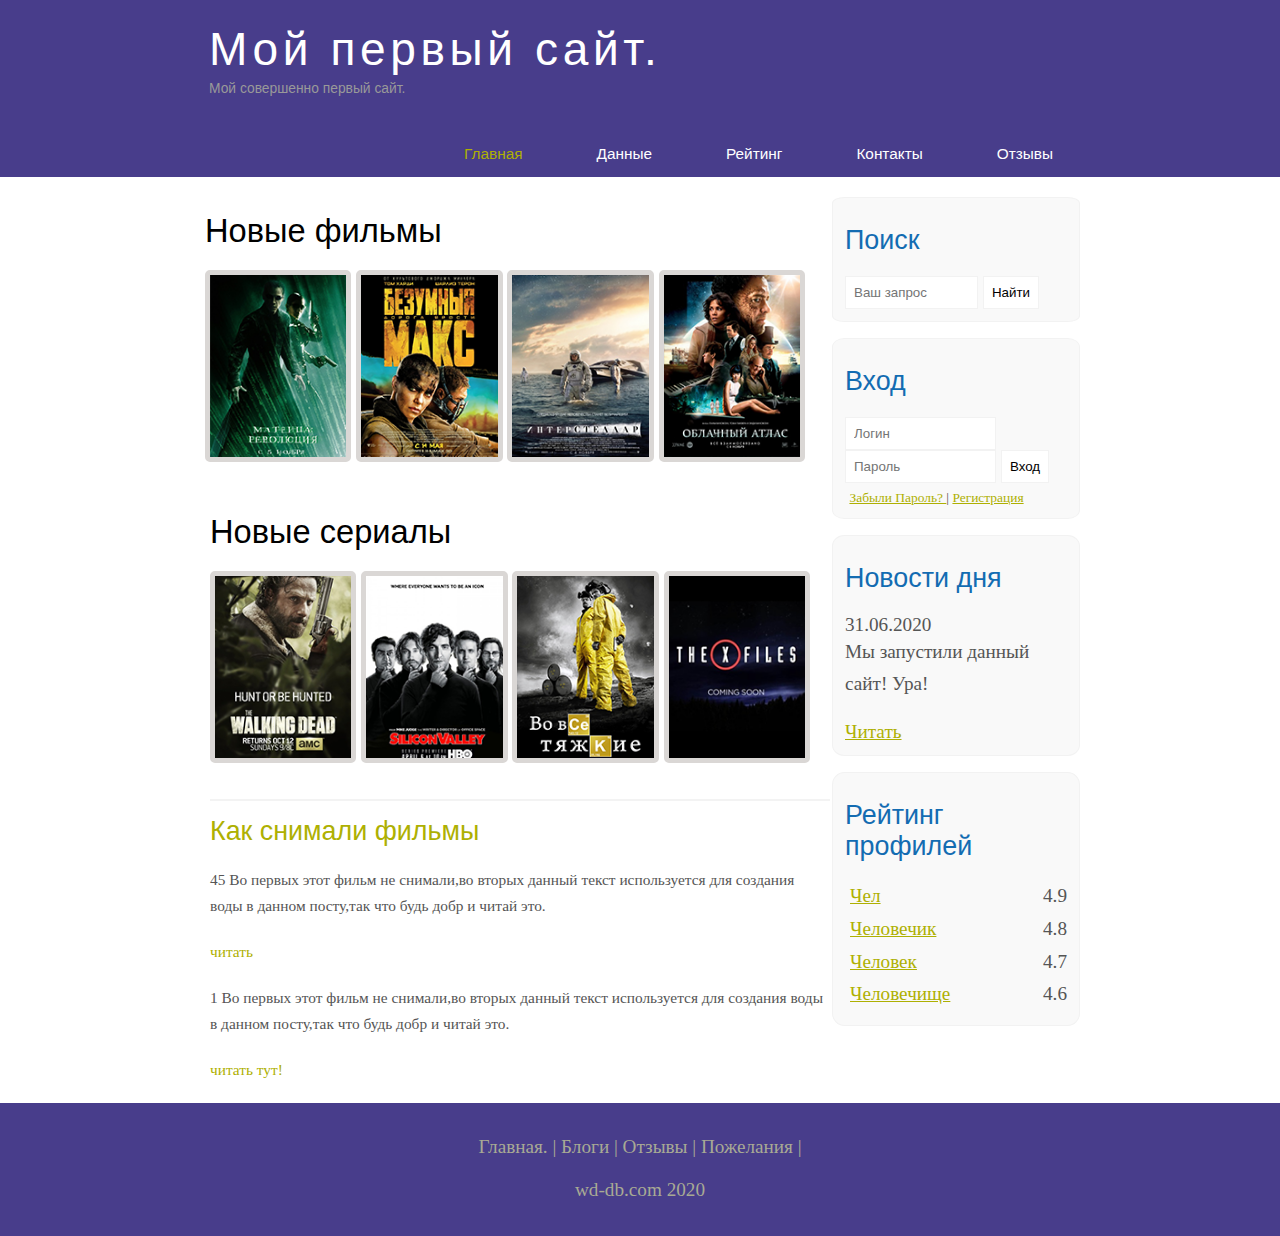
<file: index.html>
<!DOCTYPE html>
<html lange="ru">

<head>
  <meta charset="utf-8" />
  <meta name="viewport" content="width=device-width, initial-scale=1.0" />
  <meta http-equiv="X-UA-Compatible" content="IE=edge" />
  <title></title>
  <meta name="description" content="Мой первый сайт" />
  <meta name="keywords" content="урок,lesson" />
  <link rel="stylesheet" href="Assets/css/style.css" />
</head>

<body>
  <div class="main">
    <div class="header">
      <div class="logo">
        <div class="logo_text">
          <h1>
            <a href="/">
              Мой первый сайт.
            </a>
          </h1>
          <h2>
            Мой совершенно первый сайт.
          </h2>
        </div>
      </div>
      <div class="menubar">
        <ul class="menu">
          <li class="selected">
            <a href="index.html">
              Главная
            </a>
          </li>
          <li>
            <a href="films.html">
              Данные
            </a>
          </li>
          <li>
            <a href="rating.html">
              Рейтинг
            </a>
          </li>
          <li>
            <a href="contact.html">
              Контакты
            </a>
          </li>
          <li>
            <a href="contact.html">
              Отзывы
            </a>
          </li>
        </ul>
      </div>
    </div>
    <div class="site_content">
      <div class="sidebar_container">
        <div class="sidebar">
          <h2>
            Поиск
          </h2>
          <form method="post" action="#" id="search_form">
            <input type="search" name="search_field" placeholder="Ваш запрос" />
            <input type="submit" class="btn" value="Найти" />
          </form>
        </div>

        <div class="sidebar">
          <h2>
            Вход
          </h2>
          <form method="post" action="#" id="login">
            <input type="text" name="login_field" placeholder="Логин" />
            <input type="password" name="passpord_field" placeholder="Пароль" />
            <input type="submit" class="btn" value="Вход" />
            <div class="lables_passreg_text">
              <span>
                <a href="*">
                  Забыли Пароль?
                </a>
              </span>
              |
              <span>
                <a href="*">
                  Регистрация
                </a>
              </span>
            </div>
          </form>
        </div>
        <div class="sidebar">
          <h2>
            Новости дня
          </h2>
          <span>
            31.06.2020
          </span>
          <p>
            Мы запустили данный сайт! Ура!
          </p>
          <a href="#">
            Читать
          </a>
        </div>
        <div class="sidebar">
          <h2>
            Рейтинг профилей
          </h2>
          <ul>
            <li>
              <a href="#">
                Чел
              </a>
              <span class="rating_sidebar">
                4.9
              </span>
            </li>
            <li>
              <a href="#">
                Человечик
              </a>
              <span class="rating_sidebar">
                4.8
              </span>
            </li>
            <li>
              <a href="#">
                Человек
              </a>
              <span class="rating_sidebar">
                4.7
              </span>
            </li>
            <li>
              <a href="#">
                Человечище
              </a>
              <span class="rating_sidebar">
                4.6
              </span>
            </li>
          </ul>
        </div>
      </div>
      <div class="content">
        <h1>
          Новые фильмы
        </h1>
        <div class="films_block">
          <a href="#">
            <img src="Assets/img/matrix.png" />
          </a>
          <a href="#">
            <img src="Assets/img/max.png" />
          </a>
          <a href="show.html">
            <img src="Assets/img/inter.png" />
          </a>
          <a href="#">
            <img src="Assets/img/cloud.png" />
          </a>
        </div>
        <div class="content">
          <h1>
            Новые сериалы
          </h1>
          <div class="films_block">
            <a href="#">
              <img src="Assets/img/dead.png" />
            </a>
            <a href="#">
              <img src="Assets/img/silicon.png" />
            </a>
            <a href="#">
              <img src="Assets/img/breakingbad.png" />
            </a>
            <a href="#">
              <img src="Assets/img/xfiles.png" />
            </a>
          </div>
          <div class="posts">
            <hr />
            <h2>
              <a href="#">
                Как снимали фильмы
              </a>
            </h2>
            <div class="posts_content">
              <p>
                45 Во первых этот фильм не снимали,во вторых данный текст
                используется для создания воды в данном посту,так что будь
                добр и читай это.
              </p>

              <p>
                <a href="#">
                  читать
                </a>
              </p>
              <p>
                1 Во первых этот фильм не снимали,во вторых данный текст
                используется для создания воды в данном посту,так что будь
                добр и читай это.
              </p>

              <p>
                <a href="#">
                  читать тут!
                </a>
              </p>
            </div>
          </div>
        </div>
      </div>
    </div>

    <div class="footer">
      <p>
        <a href="index.html">
          Главная.
        </a>
        |
        <a href="rating.html">
          Блоги
        </a>
        |
        <a href="contact.html">
          Отзывы
        </a>
        |
        <a href="contact.html">
          Пожелания
        </a>
        |
      </p>
      <p>
        wd-db.com 2020
      </p>
    </div>
  </div>

  <script src="js/js.js"></script>
</body>

</html>
</file>
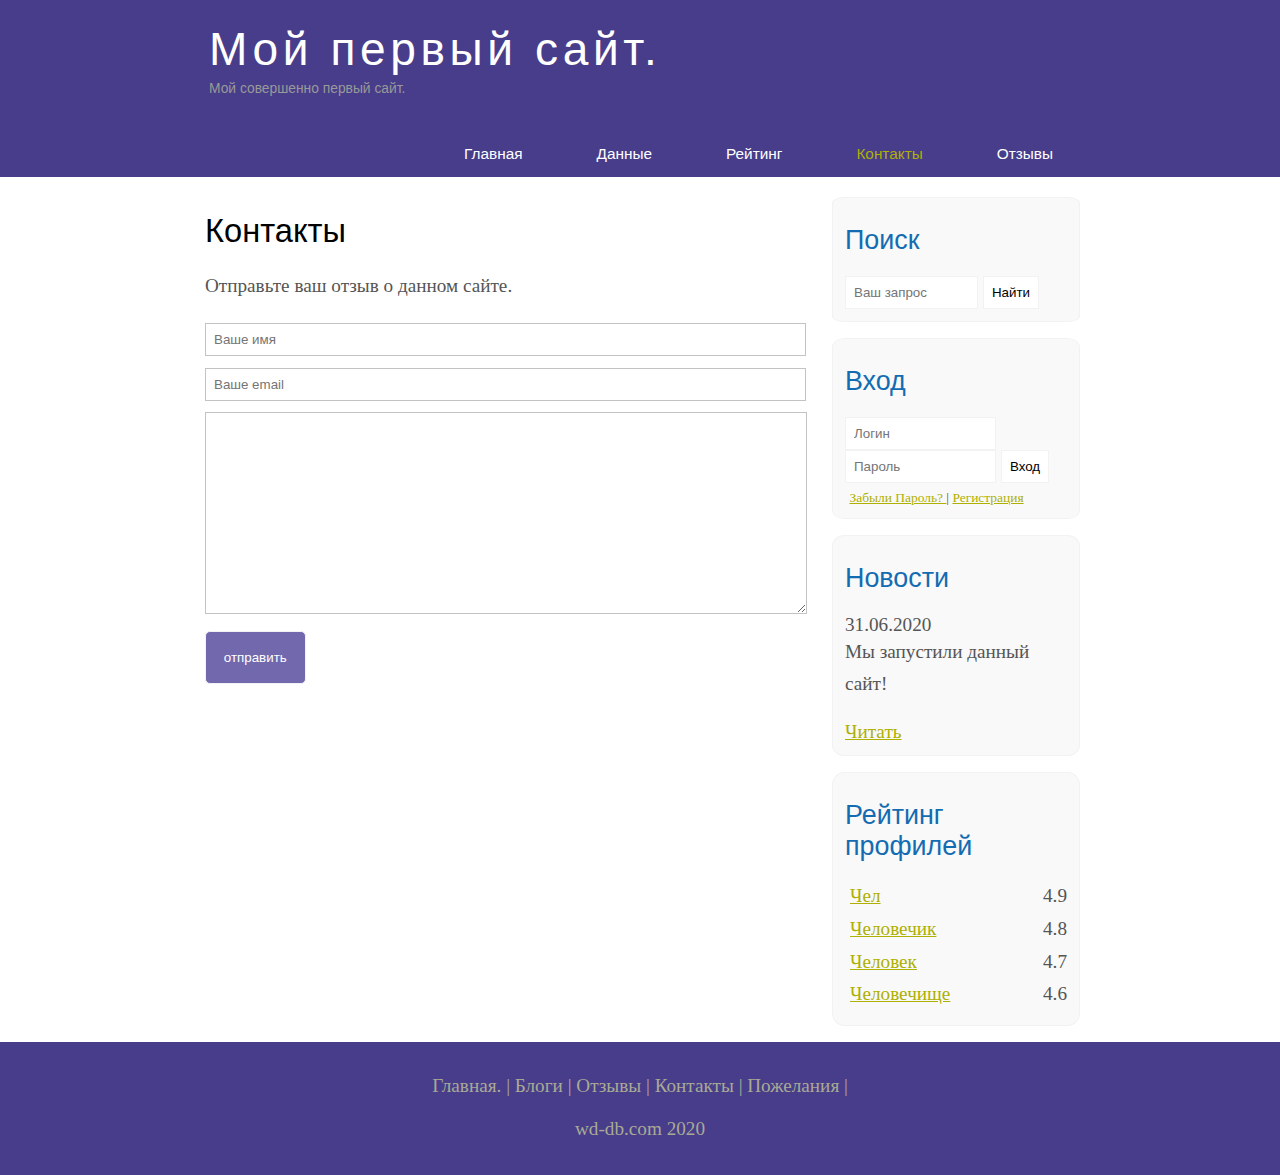
<file: contact.html>
<!DOCTYPE html>
<html lange="ru">
    <head>
        <meta charset="utf-8">
        <meta name="viewport" content="width=device-width, initial-scale=1.0">
        <meta http-equiv="X-UA-Compatible" content="IE=edge">
        <title></title>
        <meta name="description" content="Мой первый сайт">
        <meta name="keywords" content="урок,lesson">
        <link rel="stylesheet" href="Assets/css/style.css">
    </head>
    <body>
        <div class="main">

            <div class="header">

                <div class="logo">
                   
                    <div class="logo_text">

                        <h1>
                            <a href="index.html">
                                Мой первый сайт.
                            </a>
                        </h1>               
                        <h2>
                            Мой совершенно первый сайт.
                        </h2>
                    </div>

                </div>
                <div class="menubar">
                    
                    <ul class="menu">
                        
                        <li>
                            <a href="index.html">
                                Главная
                            </a>
                        </li>
                        <li>
                            <a href="films.html">
                                Данные
                            </a>
                        </li>
                        <li>
                            <a href="rating.html">
                                Рейтинг
                            </a>
                        </li>
                        <li class="selected">
                            <a href="contact.html">
                                Контакты
                            </a>
                        </li>
                        <li>
                            <a href="show.html">
                                Отзывы
                            </a>
                        </li>
                    </ul>

                </div>
            </div>
                <div class="site_content">
                    
                    
                    <div class="sidebar_container">

                        <div class="sidebar">
                            <h2>
                                Поиск
                            </h2>
                            <form method="post" action="#" id="search_form">
                             
                                <input type="search" name="search_field" placeholder="Ваш запрос" />
                                <input type="submit" class="btn" value="Найти" />
                            
                            </form>
                        </div>

                        <div class="sidebar">
                            <h2>
                                Вход
                            </h2>
                            <form method="post" action="#" id=login>
                                <input type="text" name="login_field" placeholder="Логин" />
                                <input type="password" name="passpord_field" placeholder="Пароль" />
                                <input type="submit" class="btn" value="Вход" />
                                <div class="lables_passreg_text">
                                    <span>
                                        <a href="*">
                                            Забыли Пароль?
                                        </a>
                                    </span> | 
                                    <span>
                                        <a href="*">
                                            Регистрация
                                        </a>
                                    </span>
                                </div>
                            </form>

                        </div>
                        <div class="sidebar">
                            <h2>
                                Новости
                            </h2>
                            <span>
                                31.06.2020
                            </span>
                            <p>
                                Мы запустили данный сайт!
                            </p>
                            <a href="#">
                                Читать
                            </a>
                        </div>
                        <div class="sidebar">
                            <h2>
                                Рейтинг профилей
                            </h2>
                            <ul>
                                <li>
                                    <a href="#">
                                        Чел
                                    </a>
                                    <span class="rating_sidebar">
                                        4.9
                                    </span>
                                </li>
                                <li>
                                    <a href="#">
                                        Человечик
                                    </a>
                                    <span class="rating_sidebar">
                                        4.8
                                    </span>
                                </li>
                                <li>
                                    <a href="#">
                                        Человек
                                    </a>
                                    <span class="rating_sidebar">
                                        4.7
                                    </span>
                                </li>
                                <li>
                                    <a href="#">
                                        Человечище
                                    </a>
                                    <span class="rating_sidebar">
                                        4.6
                                    </span>
                                </li>
                            </ul>
                        </div>
                    </div>
                    <div class="content">
                       <h1>
                          Контакты
                        </h1>
                        <p>
                            Отправьте ваш отзыв о данном сайте.
                        </p>
                       <div class="send">
                           <form method="post" action="#" id="review">
                               <input type="text" name="review_name" placeholder="Ваше имя">
                               <input type="text" name="review_email" placeholder="Ваше email">
                               <textarea name="review_text"></textarea>
                               <input type="submit"  value="отправить"> 
                           </form>
                       </div>
                    </div>

                </div>

                <div class="footer">
                    <p>
                        <a href="#">
                            Главная.
                        </a> |
                        <a href="#">
                            Блоги
                        </a> |
                        <a href="#">
                            Отзывы
                        </a> |
                        <a href="#">
                            Контакты
                        </a> |
                        <a href="#">
                            Пожелания
                        </a> |
                    </p>
                    <p>
                        wd-db.com 2020
                    </p>
                </div>
        </div>



        <script src="" async defer></script>
    </body>
</html>
</file>
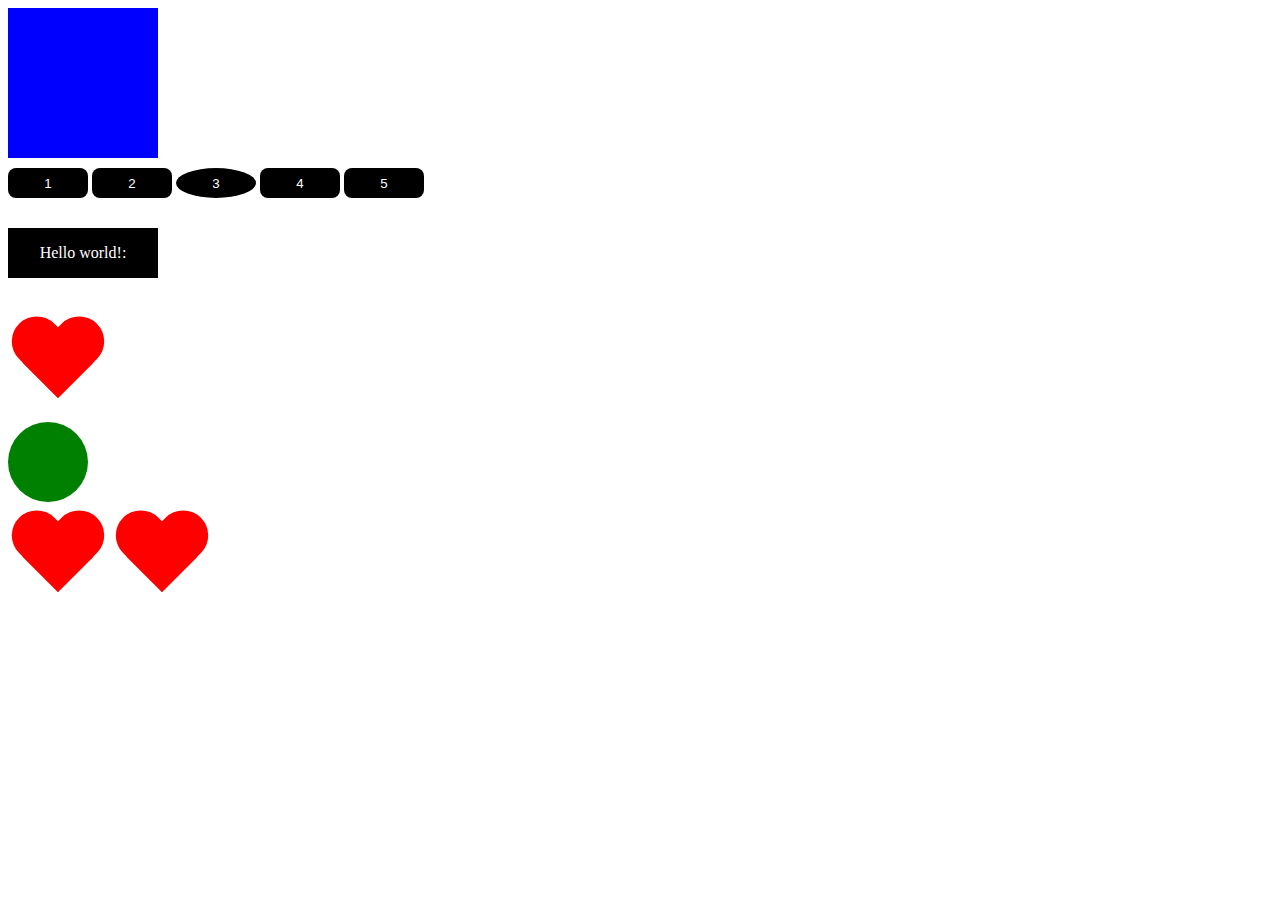
<file: de.html>
<!DOCTYPE html>
<html lang="ru">

<head>
    <meta charset="UTF-8">
    <meta name="viewport" content="width=device-width, initial-scale=1.0">
    <title>Document</title>
    <link rel="stylesheet" href="styles.css">
</head>

<body>
    <div class="box" id="box"></div>
    <button>1</button>
    <button>2</button>
    <button>3</button>
    <button>4</button>
    <button>5</button>

    <div class="circle"> </div>
    <div class="circle"> </div>
    <div class="circle"> </div>

    <div class="wrapper">
        <div class="heart"> </div>
        <div class="heart"> </div>
        <div class="heart"> </div>
        <div class="heart"> </div>

    </div>

    <script src="newscript.js">

    </script>
</body>

</html>
</file>
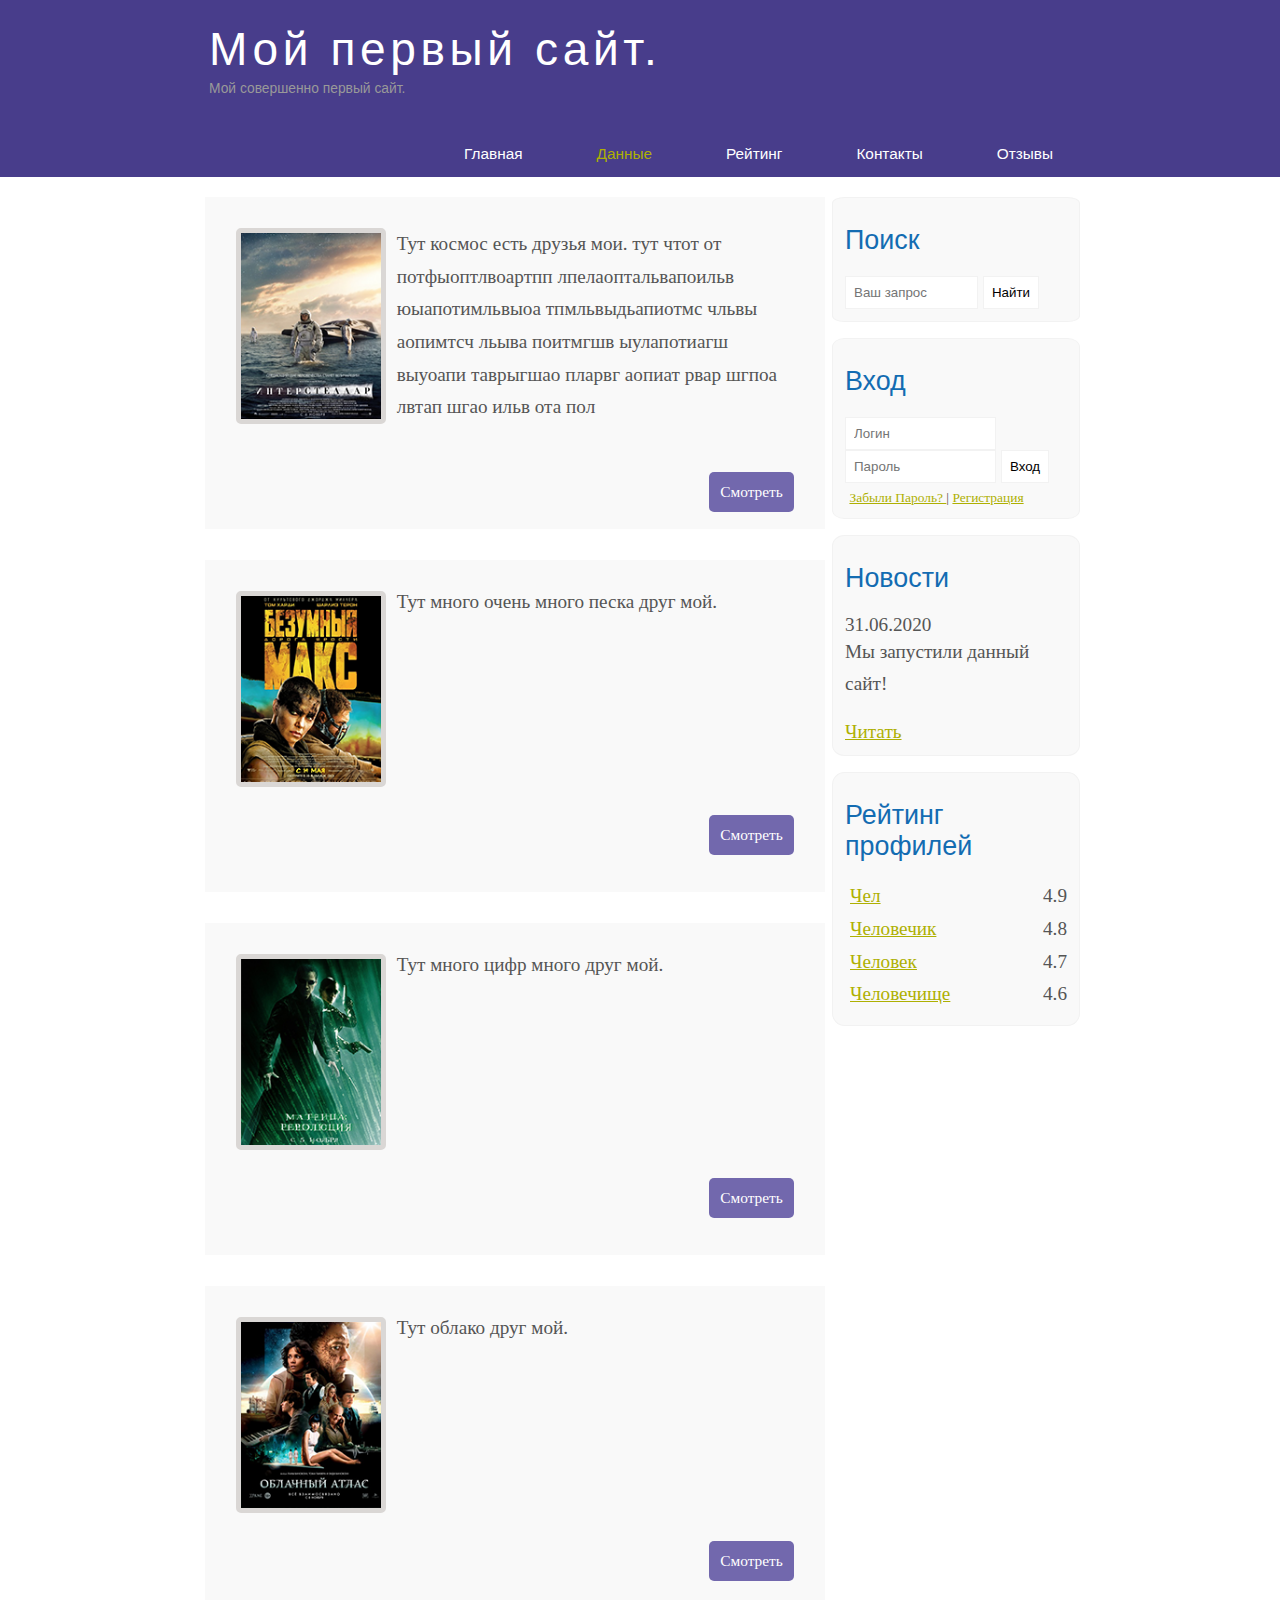
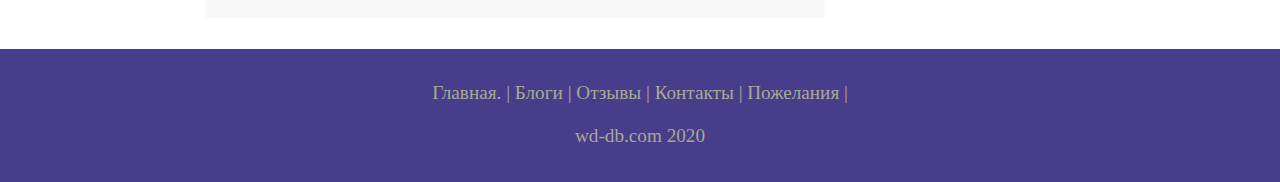
<file: films.html>
<!DOCTYPE html>
<html lange="ru">

<head>
    <meta charset="utf-8">
    <meta name="viewport" content="width=device-width, initial-scale=1.0">
    <meta http-equiv="X-UA-Compatible" content="IE=edge">
    <title></title>
    <meta name="description" content="Мой первый сайт">
    <meta name="keywords" content="урок,lesson">
    <link rel="stylesheet" href="Assets/css/style.css">
</head>

<body>
    <div class="main">

        <div class="header">

            <div class="logo">

                <div class="logo_text">

                    <h1>
                        <a href="index.html">
                            Мой первый сайт.
                        </a>
                    </h1>
                    <h2>
                        Мой совершенно первый сайт.
                    </h2>
                </div>

            </div>
            <div class="menubar">

                <ul class="menu">

                    <li>
                        <a href="index.html">
                            Главная
                        </a>
                    </li>
                    <li class="selected">
                        <a href="films.html">
                            Данные
                        </a>
                    </li>
                    <li>
                        <a href="rating.html">
                            Рейтинг
                        </a>
                    </li>
                    <li>
                        <a href="contact.html">
                            Контакты
                        </a>
                    </li>
                    <li>
                        <a href="contact.html">
                            Отзывы
                        </a>
                    </li>
                </ul>

            </div>
        </div>
        <div class="site_content">


            <div class="sidebar_container">

                <div class="sidebar">
                    <h2>
                        Поиск
                    </h2>
                    <form method="post" action="#" id="search_form">

                        <input type="search" name="search_field" placeholder="Ваш запрос" />
                        <input type="submit" class="btn" value="Найти" />

                    </form>
                </div>

                <div class="sidebar">
                    <h2>
                        Вход
                    </h2>
                    <form method="post" action="#" id=login>
                        <input type="text" name="login_field" placeholder="Логин" />
                        <input type="password" name="passpord_field" placeholder="Пароль" />
                        <input type="submit" class="btn" value="Вход" />
                        <div class="lables_passreg_text">
                            <span>
                                <a href="*">
                                    Забыли Пароль?
                                </a>
                            </span> |
                            <span>
                                <a href="*">
                                    Регистрация
                                </a>
                            </span>
                        </div>
                    </form>

                </div>
                <div class="sidebar">
                    <h2>
                        Новости
                    </h2>
                    <span>
                        31.06.2020
                    </span>
                    <p>
                        Мы запустили данный сайт!
                    </p>
                    <a href="#">
                        Читать
                    </a>
                </div>
                <div class="sidebar">
                    <h2>
                        Рейтинг профилей
                    </h2>
                    <ul>
                        <li>
                            <a href="#">
                                Чел
                            </a>
                            <span class="rating_sidebar">
                                4.9
                            </span>
                        </li>
                        <li>
                            <a href="#">
                                Человечик
                            </a>
                            <span class="rating_sidebar">
                                4.8
                            </span>
                        </li>
                        <li>
                            <a href="#">
                                Человек
                            </a>
                            <span class="rating_sidebar">
                                4.7
                            </span>
                        </li>
                        <li>
                            <a href="#">
                                Человечище
                            </a>
                            <span class="rating_sidebar">
                                4.6
                            </span>
                        </li>
                    </ul>
                </div>
            </div>
            <div class="content">
                <div class="info_film">
                    <img src="Assets/img/inter.png">
                    <p>Тут космос есть друзья мои. тут чтот от потфыоптлвоартпп лпелаоптальвапоильв юыапотимльвыоа
                        тпмльвыдьапиотмс чльвы аопимтсч льыва поитмгшв ыулапотиагш выуоапи таврыгшао пларвг аопиат рвар
                        шгпоа лвтап шгао ильв ота пол</p>
                    <div class="button">
                        <a href="show.html">
                            Смотреть
                        </a>
                    </div>
                </div>
                <div class="info_film">
                    <img src="Assets/img/max.png">
                    Тут много очень много песка друг мой.
                    <div class="button">
                        <a href="#">
                            Смотреть
                        </a>
                    </div>
                </div>
                <div class="info_film">
                    <img src="Assets/img/matrix.png">
                    Тут много цифр много друг мой.
                    <div class="button">
                        <a href="#">
                            Смотреть
                        </a>
                    </div>
                </div>
                <div class="info_film">
                    <img src="Assets/img/cloud.png">
                    Тут облако друг мой.
                    <div class="button">
                        <a href="#">
                            Смотреть
                        </a>
                    </div>
                </div>
            </div>
        </div>

    </div>

    <div class="footer">
        <p>
            <a href="#">
                Главная.
            </a> |
            <a href="#">
                Блоги
            </a> |
            <a href="#">
                Отзывы
            </a> |
            <a href="#">
                Контакты
            </a> |
            <a href="#">
                Пожелания
            </a> |
        </p>
        <p>
            wd-db.com 2020
        </p>
    </div>
    </div>



    <script src="" async defer></script>
</body>

</html>
</file>
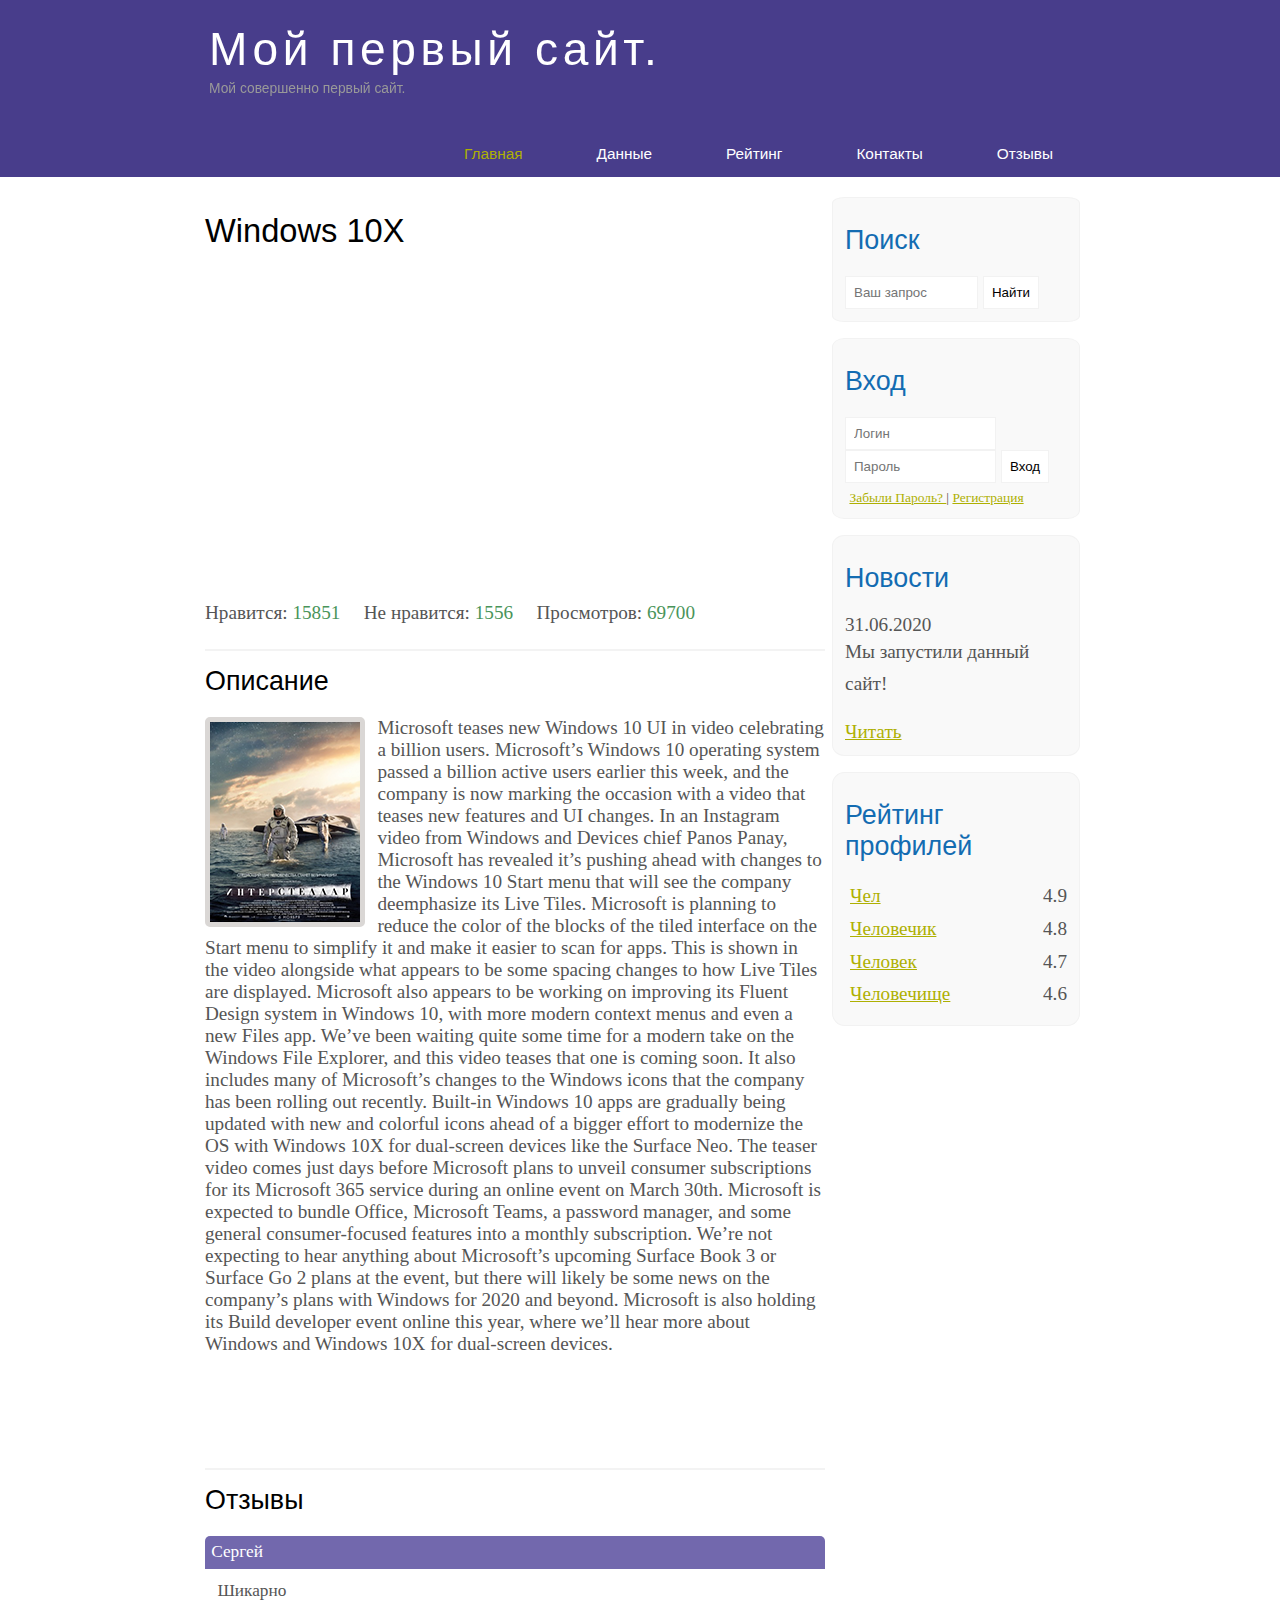
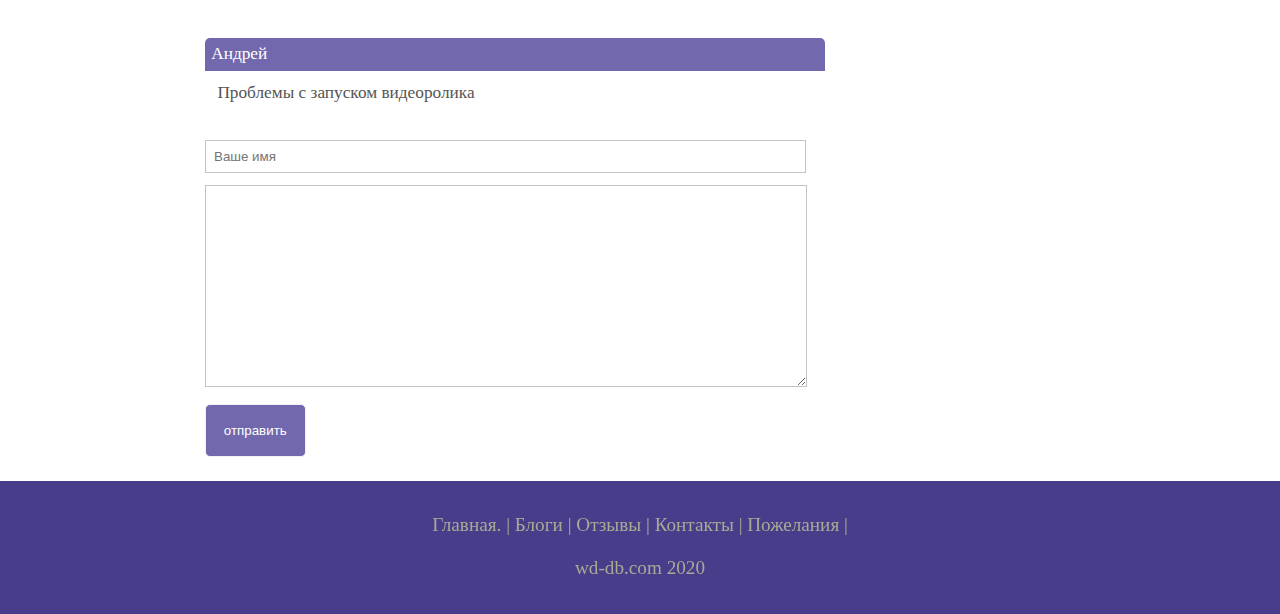
<file: show.html>
<!DOCTYPE html>
<html lange="ru">
    <head>
        <meta charset="utf-8">
        <meta name="viewport" content="width=device-width, initial-scale=1.0">
        <meta http-equiv="X-UA-Compatible" content="IE=edge">
        <title></title>
        <meta name="description" content="Мой первый сайт">
        <meta name="keywords" content="урок,lesson">
        <link rel="stylesheet" href="Assets/css/style.css">
    </head>
    <body>
        <div class="main">

            <div class="header">

                <div class="logo">
                   
                    <div class="logo_text">

                        <h1>
                            <a href="index.html">
                                Мой первый сайт.
                            </a>
                        </h1>               
                        <h2>
                            Мой совершенно первый сайт.
                        </h2>
                    </div>

                </div>
                <div class="menubar">
                    
                    <ul class="menu">
                        
                        <li class="selected">
                            <a href="index.html">
                                Главная
                            </a>
                        </li>
                        <li>
                            <a href="rating.html">
                                Данные
                            </a>
                        </li>
                        <li>
                            <a href="#">
                                Рейтинг
                            </a>
                        </li>
                        <li>
                            <a href="contact.html">
                                Контакты
                            </a>
                        </li>
                        <li>
                            <a href="show.html">
                                Отзывы
                            </a>
                        </li>
                    </ul>

                </div>
            </div>
                <div class="site_content">
                    
                    
                    <div class="sidebar_container">

                        <div class="sidebar">
                            <h2>
                                Поиск
                            </h2>
                            <form method="post" action="#" id="search_form">
                             
                                <input type="search" name="search_field" placeholder="Ваш запрос" />
                                <input type="submit" class="btn" value="Найти" />
                            
                            </form>
                        </div>

                        <div class="sidebar">
                            <h2>
                                Вход
                            </h2>
                            <form method="post" action="#" id=login>
                                <input type="text" name="login_field" placeholder="Логин" />
                                <input type="password" name="passpord_field" placeholder="Пароль" />
                                <input type="submit" class="btn" value="Вход" />
                                <div class="lables_passreg_text">
                                    <span>
                                        <a href="*">
                                            Забыли Пароль?
                                        </a>
                                    </span> | 
                                    <span>
                                        <a href="*">
                                            Регистрация
                                        </a>
                                    </span>
                                </div>
                            </form>

                        </div>
                        <div class="sidebar">
                            <h2>
                                Новости
                            </h2>
                            <span>
                                31.06.2020
                            </span>
                            <p>
                                Мы запустили данный сайт!
                            </p>
                            <a href="#">
                                Читать
                            </a>
                        </div>
                        <div class="sidebar">
                            <h2>
                                Рейтинг профилей
                            </h2>
                            <ul>
                                <li>
                                    <a href="#">
                                        Чел
                                    </a>
                                    <span class="rating_sidebar">
                                        4.9
                                    </span>
                                </li>
                                <li>
                                    <a href="#">
                                        Человечик
                                    </a>
                                    <span class="rating_sidebar">
                                        4.8
                                    </span>
                                </li>
                                <li>
                                    <a href="#">
                                        Человек
                                    </a>
                                    <span class="rating_sidebar">
                                        4.7
                                    </span>
                                </li>
                                <li>
                                    <a href="#">
                                        Человечище
                                    </a>
                                    <span class="rating_sidebar">
                                        4.6
                                    </span>
                                </li>
                            </ul>
                        </div>
                    </div>
                    <div class="content">
                       <h1>
                           Windows 10X
                       </h1>
                       <iframe width="560" height="315" src="https://www.youtube.com/embed/5HBrW0K4Dho" frameborder="0" allow="accelerometer; autoplay; encrypted-media; gyroscope; picture-in-picture" allowfullscreen></iframe>
                       
                       <div class="info_like_dislike">
                             <span class="label">
                           
                                 Нравится: 
                            
                             </span> <span class="value">15851</span>
                            <span class="label">
                            
                                Не нравится: 
                            
                            </span> <span class="value">1556</span>
                            <span class="label">
                          
                                Просмотров: 
                            
                            </span> <span class="value">69700</span>

                       </div>
                       <hr>
                       <h2>
                           Описание
                       </h2>
                       <div class="discription">
                               <img src="Assets/img/inter.png"
                                    <p>
                                         Microsoft teases new Windows 10 UI in video celebrating a billion users.
                                         Microsoft’s Windows 10 operating system passed a billion active users earlier this week, and the company is now marking the occasion with a video that teases new features and UI changes. In an Instagram video from Windows and Devices chief Panos Panay, Microsoft has revealed it’s pushing ahead with changes to the Windows 10 Start menu that will see the company deemphasize its Live Tiles.

                                         Microsoft is planning to reduce the color of the blocks of the tiled interface on the Start menu to simplify it and make it easier to scan for apps. This is shown in the video alongside what appears to be some spacing changes to how Live Tiles are displayed.

                                         Microsoft also appears to be working on improving its Fluent Design system in Windows 10, with more modern context menus and even a new Files app. We’ve been waiting quite some time for a modern take on the Windows File Explorer, and this video teases that one is coming soon.

                                         It also includes many of Microsoft’s changes to the Windows icons that the company has been rolling out recently. Built-in Windows 10 apps are gradually being updated with new and colorful icons ahead of a bigger effort to modernize the OS with Windows 10X for dual-screen devices like the Surface Neo.
                                         The teaser video comes just days before Microsoft plans to unveil consumer subscriptions for its Microsoft 365 service during an online event on March 30th. Microsoft is expected to bundle Office, Microsoft Teams, a password manager, and some general consumer-focused features into a monthly subscription.

                                         We’re not expecting to hear anything about Microsoft’s upcoming Surface Book 3 or Surface Go 2 plans at the event, but there will likely be some news on the company’s plans with Windows for 2020 and beyond. Microsoft is also holding its Build developer event online this year, where we’ll hear more about Windows and Windows 10X for dual-screen devices.
                                    </p>
                       </div>
                       <hr>
                       <h2> Отзывы</h2>
                       <div class="reviews">
                            <div class="review_name">
                                Сергей
                            </div>
                            <div class="review_text">
                                Шикарно
                            </div>
                       </div>
                       <div class="reviews">
                             <div class="review_name">
                                Андрей
                             </div>
                             <div class="review_text">
                                Проблемы с запуском видеоролика
                             </div>
                        </div>
                       <div class="send">
                           <form method="post" action="#" id="review">
                               <input type="text" name="review_name" placeholder="Ваше имя">
                               <textarea name="review_text"></textarea>
                               <input type="submit"  value="отправить"> 
                           </form>
                       </div>
                    </div>

                </div>

                <div class="footer">
                    <p>
                        <a href="#">
                            Главная.
                        </a> |
                        <a href="#">
                            Блоги
                        </a> |
                        <a href="#">
                            Отзывы
                        </a> |
                        <a href="#">
                            Контакты
                        </a> |
                        <a href="#">
                            Пожелания
                        </a> |
                    </p>
                    <p>
                        wd-db.com 2020
                    </p>
                </div>
        </div>



        <script src="" async defer></script>
    </body>
</html>
</file>
<file: Assets/css/style.css>
* {
    margin: 0;
    padding: 0;
}

body {
    font-size: 1.2em;
    background-color: #fff;
    color: #555;

}

p {
    padding: 0 0 20px 0;
    line-height: 1.7em;

}

input[type="text"],
input[type="password"],
input[type="search"] {
    color: #5d5d5d;
    width: 60%;
    padding: 8px;
}

input,
textarea {
    outline: none;
    border: none;
    border: solid 1px #f2f2f2;
}

h1,
h2 {
    font: normal 170% 'century gothic', arial;
    margin: 0 0 15px 0;
    padding: 15px 0 5px 0;
    color: #000;
}

h2 {
    font-size: 140%;

}

a,
a:hover {
    outline: none;
    text-decoration: underline;
    color: #aeb002;


}

ul {
    margin: 2px 0 22px 17px;
}

ul li {
    margin: 0 0 6px 0;
    padding: 0 0 4px 5px;
    line-height: 1.5em;
}

hr {
    border: solid 1px #f3f3f3;

}

.header {
    background-color: darkslateblue;
    height: 177px;
    font-size: 0.8em;
    margin-left: 0px;
    margin-right: 0px;
    min-width: 900px;
}

.main,
.logo,
.menubar,
.site_content,
.footer {
    margin-left: auto;
    margin-right: auto;


}

.logo {
    width: 880px;
    padding-bottom: 40px;

}

.logo h1,
.logo h2 {
    font: normal 300% 'century gothic', arial, sans-serif;
    margin: 0 0 0 9px;

}

.logo_text h1,
.logo_text h1 a,
.logo_text h1 a:hover {
    padding: 22px 0 0 0;
    color: #fff;
    letter-spacing: 0.1em;
    text-decoration: none;
}

.logo_text h2 {
    font-size: 0.9em;
    padding: 4px 0 0 0;
    color: #999;
}

.menubar {
    width: 900px;
    height: 46px;
}

ul.menu {
    float: right;

}

ul.menu li {
    float: left;
    padding: 0 0 0 9px;
    list-style: none;
    margin: 1px 2px 0 0;
}

ul.menu li a {
    font: normal 100% 'trebucjhet ms', sans-serif;
    display: block;
    height: 20px;
    padding: 6px 35px 5px 28px;
    color: #fff;
    text-decoration: none;

}

ul.menu li.selected a {
    color: #aeb002;
}

ul.menu li a:hover {
    color: #e4ec04;
}

.site_content {
    width: 880px;
    overflow: hidden;
    margin: 20px auto 0 auto;
    background-color: white;


}

.sidebar_container {
    float: right;
    width: 240px;
}

.sidebar {
    float: right;
    width: 222px;
    padding: 5%;
    margin: 0 0 16px 0;
    border: solid 1px #f2f2f2;
    border-radius: 5%;
    background-color: #f9f9f9;


}

.btn {
    padding: 8px;
    background-color: white;
    cursor: pointer;
}

.sidebar h2 {
    color: #136cb2;

}

.lables_passreg_text {
    font-size: 0.7em;
    margin-top: 3%;
    margin-left: 2%;
}

.sidebar ul {
    margin: 0;
}

.sidebar ul li {
    list-style: none;
    margin: 0 0 0 0;
}

.sidebar .rating_sidebar {
    float: right;
}

.content {
    text-align: left;
    width: 620px;
    padding: 0 0 0 5px;
    float: left;
}

.content a {
    text-decoration: none;

}

.films_block {
    margin-bottom: 5%;
}

.films_block img {
    border-radius: 5px;
    border: solid 5px #dad7d5;
    width: 22%;
}

.posts .posts_content {
    font-size: 0.8em;
}

.info_like_dislike {
    margin-top: 2%;
    margin-bottom: 4%;

}

.info_like_dislike .label {
    font: 1.2em;
}

.info_like_dislike .value {
    font-size: 1em;
    color: #49945a;
    margin-right: 3%;

}

.discription {
    margin-bottom: 15%;

}

.discription img {
    float: left;
    margin-right: 2%;
    border-radius: 5px;
    border: solid 5px #dad7d5;
}

.reviews {
    margin-bottom: 4%;
    font-size: 0.9em;

}

.reviews .review_name {
    border-top-left-radius: 5px;
    border-top-right-radius: 5px;
    background-color: #7268ad;
    color: white;
    padding: 1%;


}

.reviews .review_email {
    border-top-left-radius: 5px;
    border-top-right-radius: 5px;
    background-color: #7268ad;
    color: white;
    padding: 1%;

}

.reviews .review_text {
    padding-top: 2%;
    padding-bottom: 2%;
    padding-left: 2%;
}

.send {
    margin-bottom: 4%;
    margin-right: 4%
}

.send input[type="text"],
textarea {
    border: solid 1px #c3c3c3;
    margin-bottom: 2%;

}

.send input[type="text"] {
    width: 98%;
    margin-right: 5%;
}

.send textarea {
    width: 600px;
    height: 200px;
    margin-right: 4%;
}

.send input[type="submit"] {
    background-color: #7268ad;
    padding: 3%;
    color: white;
    border-radius: 5px;
}

.info_film {
    margin-bottom: 5%;
    background-color: #f9f9f9;
    padding: 5%;
    height: 270px;

}

.info_film img {
    float: left;
    margin-right: 2%;
    border-radius: 5px;
    border: solid 5px #dad7d5;
    width: 25%;
}

.button {
    background-color: #7268ad;
    padding: 2%;
    color: white;
    border-radius: 5px;
    float: right;
    margin-top: 5%;
    clear: both;
    font-size: 0.8em;
}

.button a {
    color: white;
}

table {
    width: 100%;
    border: solid 1px #f4f4f4;
}

td {
    padding: 2%;
    border: solid 1px #f4f4f4;
}

td img {
    width: 60px;
}

.center {
    text-align: center;
}

.rating {
    font-weight: bold;
}

.footer {
    width: 100%;
    height: 100px;
    padding: 28px 0 5px 0;
    text-align: center;
    background-color: darkslateblue;
    color: #a8aa94;
    margin-left: 0px;
    margin-right: 0px;
    min-width: 900px;
}

.footer a {
    color: #a8aa94;
    text-decoration: none;

}

.footer a:hover {
    color: white;
    text-decoration: none;
}

.footer p {
    padding: 0 0 10px 0;
}

/* Css mobile */

@media only screen and (min-device-width : 320px) and (max-device-width : 568px) {

    .header {
        background-color: black;
        min-width: 100%;
        height: 20%;
        text-align: center;
    }

    .logo {
        width: 100%;
    }

    .site_content {
        width: 100%;
    }

    .menubar {
        width: 100%;
        height: 100%;
    }

    .site_content {
        width: 100%;
        text-align: center;
    }

    .content {
        width: 100%;
        text-align: center;
    }

    .sidebar_container {
        display: none;
    }

    .footer {
        display: none;
    }

    ul.menu {
        float: none;
    }

    ul.menu li {
        margin: 0;
        padding: 0;
        float: none;
    }

    .logo h1 {
        font: normal 235% 'century gothic', arial, sans-serif;
    }

    .logo h2 {
        font: normal 100% 'century gothic', arial, sans-serif;
        color: white;
    }

    .content h1,
    h2 {
        font: normal 110% 'century gothic', arial;
    }

    .films_block img {
        width: 43%;
    }

    .posts_content p {
        line-height: 1.5em;
        padding: 3%;
        text-align: left;
    }

    .posts p {
        font-size: 120%;
    }

    /* films page*/
    .info_film {
        float: none;
        height: 100%;

    }

    .info_film img {
        width: 90%;
        margin-bottom: 5%;

    }

    .info_film .button {
        float: none;

    }

    /* rating page */
    .table {
        display: block;
    }

    th {
        font-size: 75%;
    }

    td {
        padding: 0;
        margin: 0;
        font-size: 95%;
        text-align: left;
    }

    /* show page */
    iframe {
        width: 88%;
        height: 100%;
    }

    .discription {
        width: 90%;
        text-align: left;
        margin-left: 2%;
    }

    .discription img {
        float: none;
        width: 73%;
        display: block;
        padding: 0;
        margin: 0;
        margin-left: 11%;
        margin-bottom: 7%;
    }

    .reviews {
        text-align: left;
        width: 96%;

    }

    .send input[type="text"] {
        width: 80%;
    }

    .send textarea {
        width: 85%;
    }
}
</file>
<file: styles.css>
.box {
  width: 150px;
  height: 150px;
  background-color: red;
}
button {
	width: 80px;
	height: 30px;
	margin-top: 10px;
	border: none;
	border-radius: 8px;
	background-color: #000;
	color: #fff;
	cursor: pointer;
	outline: none;
}

.circle {
	width: 80px;
	height: 80px;
	background-color: blue;
	display: block;
	margin-top: 10px;
	border-radius: 100%;
}

.heart {
	display: inline-block;
    position: relative;
    width: 100px;
    height: 90px;
    margin-top: 10px;
}
.heart:before,
.heart:after {
    position: absolute;
    content: "";
    left: 50px;
    top: 0;
    width: 50px;
    height: 80px;
    background: red;
    -moz-border-radius: 50px 50px 0 0;
    border-radius: 50px 50px 0 0;
    -webkit-transform: rotate(-45deg);
       -moz-transform: rotate(-45deg);
        -ms-transform: rotate(-45deg);
         -o-transform: rotate(-45deg);
            transform: rotate(-45deg);
    -webkit-transform-origin: 0 100%;
       -moz-transform-origin: 0 100%;
        -ms-transform-origin: 0 100%;
         -o-transform-origin: 0 100%;
            transform-origin: 0 100%;
}
.heart:after {
    left: 0;
    -webkit-transform: rotate(45deg);
       -moz-transform: rotate(45deg);
        -ms-transform: rotate(45deg);
         -o-transform: rotate(45deg);
            transform: rotate(45deg);
    -webkit-transform-origin: 100% 100%;
       -moz-transform-origin: 100% 100%;
        -ms-transform-origin: 100% 100%;
         -o-transform-origin: 100% 100%;
            transform-origin :100% 100%;
}
.black{
	width: 150px;
	height: 50px;
	line-height: 50px;
	text-align: center;
	background-color: black;
	margin-bottom: 30px;
	margin-top: 30px;
	color: #fff;
}
</file>
